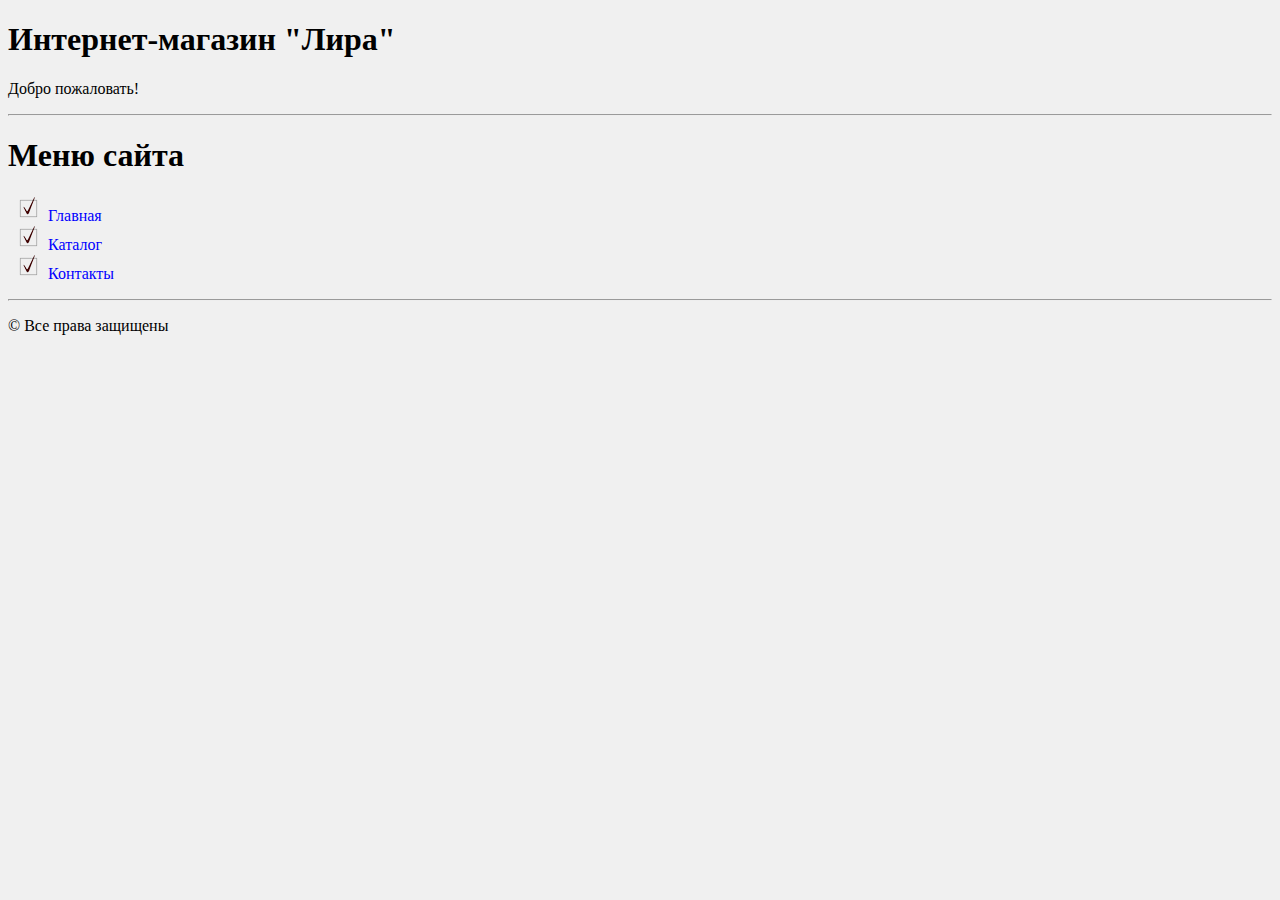
<file: index.html>
<!doctype html>
<html>
    <head>
        <title>Интернет-магазин "Лира"</title>
        <meta charset = "UTF-8">
        <link rel="stylesheet" href="style.css">
    </head>
    <body>
        <h1>Интернет-магазин "Лира"</h1>
                <p>Добро пожаловать!</p>
<hr>
        <h1>Меню сайта</h1>
            <ul>
                <li class = "withoutMarkers"><a href = "index.html" >Главная</a></li>
                <li class = "withoutMarkers"><a href = "catalog.html" >Каталог</a></li>
                <li class = "withoutMarkers"><a href = "contacts.html" >Контакты</a></li>
        </ul>
        <hr>
        <p>&copy; Все права защищены</p>
    </body>
</html>
</file>
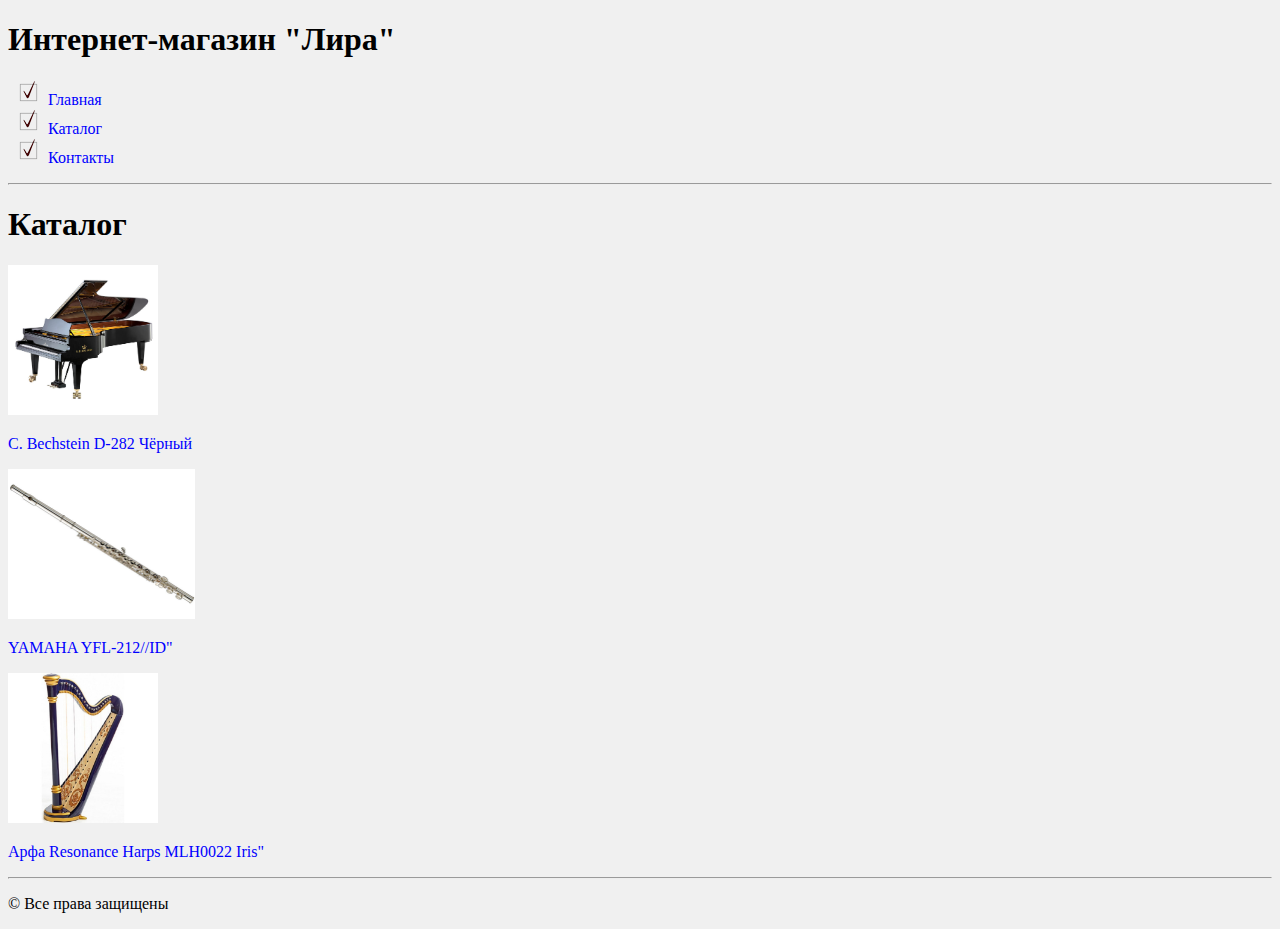
<file: catalog.html>
<!doctype html>
<html>
    <head>
        <title>Интернет-магазин "Лира"</title>
        <meta charset = "UTF-8">
        <link rel="stylesheet" href="style.css">
    </head>
    <body>
        <h1>Интернет-магазин "Лира"</h1>
            <ul>
                <li class = "withoutMarkers"><a href = "index.html" >Главная</a></li>
                <li class = "withoutMarkers"><a href = "catalog.html" >Каталог</a></li>
                <li class = "withoutMarkers"><a href = "contacts.html" >Контакты</a></li>
        </ul>
        <hr>
        <h1>Каталог</h1>
            <img src = "ca185912e131b1584cd9b7d0e9511dc7.jpg" 
                alt = "Здесь должно быть изображение товара"
                title = "C. Bechstein D-282 Чёрный"
                width = "150" height = "150"
            />
            <p><a target="_blank" href = "piano.html" >C. Bechstein D-282 Чёрный</a></p>
            <img src = "4n1aul328gmc0wwgg448s8g4c.jpg" 
                alt = "Здесь должно быть изображение товара"
                title = "YAMAHA YFL-212//ID"
                width = "187" height = "150"
            />
            <p><a target="_blank" href = "flute.html" >YAMAHA YFL-212//ID"</a></p>
            <img src = "3fd858cae10f8bca73419dada493b108.jpg" 
                alt = "Здесь должно быть изображение товара"
                title = "Арфа Resonance Harps MLH0022 Iris"
                width = "150" height = "150"
            />
            <p><a target="_blank" href = "harp.html" >Арфа Resonance Harps MLH0022 Iris"</a></p>
        <hr>
        <p>&copy; Все права защищены</p>
    </body>
</html>
</file>
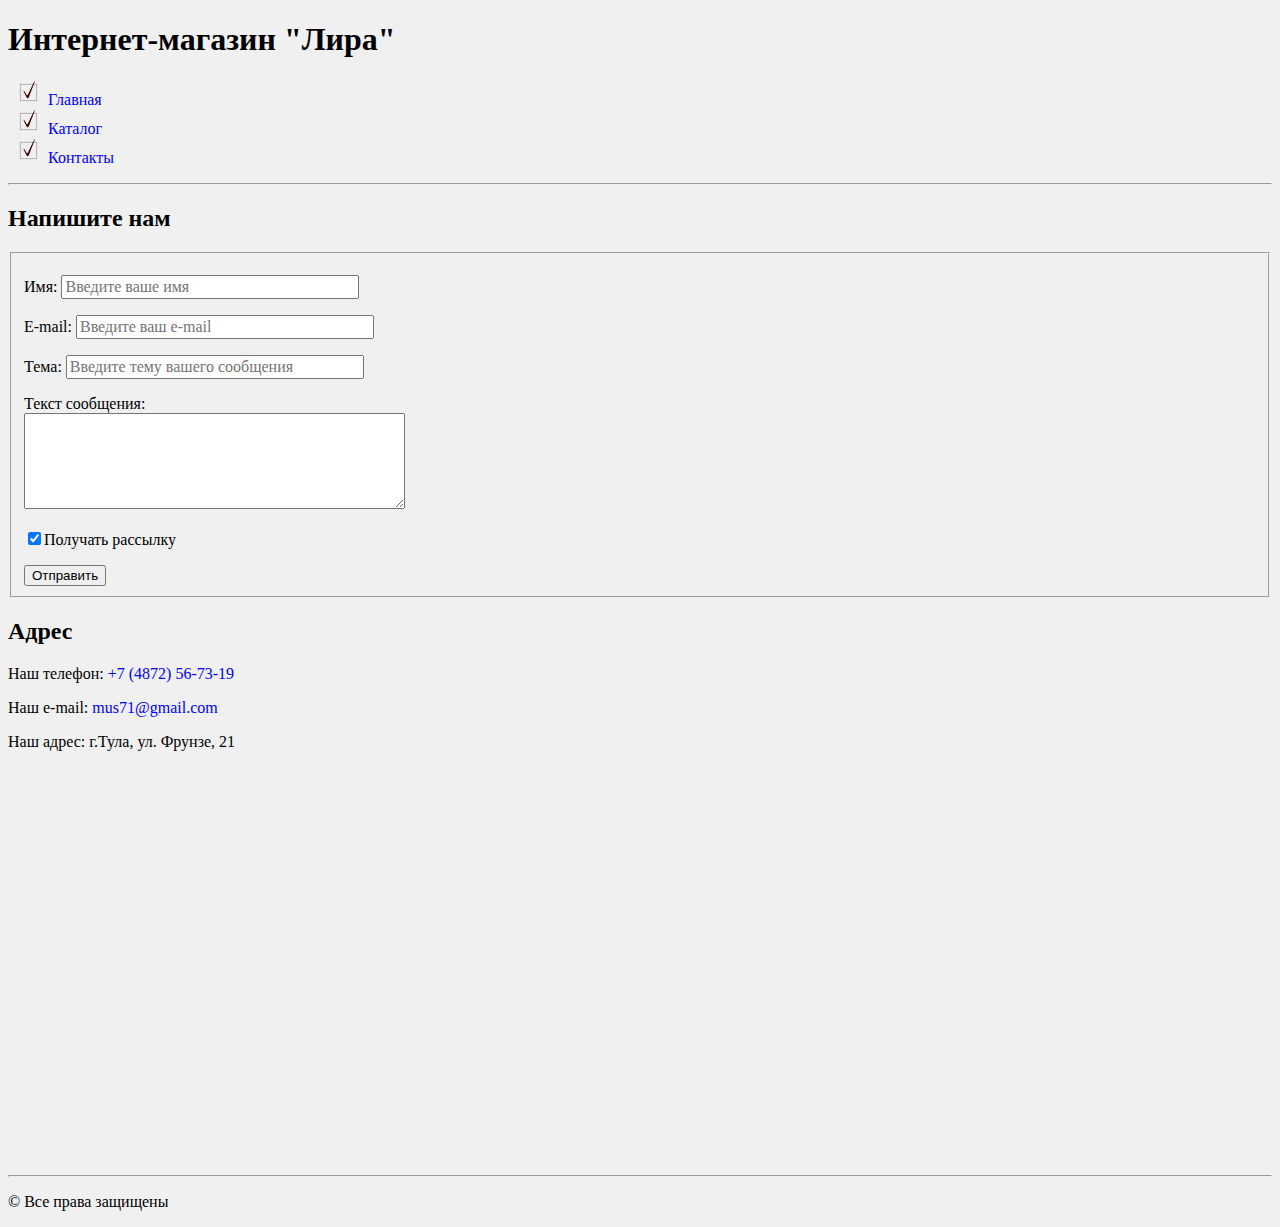
<file: contacts.html>
<!doctype html>
<html>
    <head>
        <title>Интернет-магазин "Лира"</title>
        <meta charset = "UTF-8">
        <script src="https://api-maps.yandex.ru/2.1/?apikey=e1982c06-31a1-4063-a700-ac4a46a2ba40&lang=ru_RU" type="text/javascript">
        </script>


<script>
ymaps.ready(init);

function init() {
    var myMap = new ymaps.Map("map", {
            center: [54.1952, 37.6201],
            zoom: 12
        }, {
            searchControlProvider: 'yandex#search'
        });

    myMap.geoObjects
        .add(new ymaps.Placemark([54.190815, 37.594791], {
            balloonContent: 'г. Тула, ул. Демонстрации, д. 7',
            iconCaption: 'Магазин "Лира"'
        }, {
            preset: 'islands#greenDotIconWithCaption'
        }));
}
</script>

        <link rel="stylesheet" href="style.css">
    </head>
    <body>
        <h1>Интернет-магазин "Лира"</h1>
            <ul>
                <li class = "withoutMarkers"><a href = "index.html" >Главная</a></li>
                <li class = "withoutMarkers"><a href = "catalog.html" >Каталог</a></li>
                <li class = "withoutMarkers"><a href = "contacts.html" >Контакты</a></li>
        </ul>
        <hr>
        <h2>Напишите нам</h2>
            <form action="URL" >
                <fieldset>
                    <!--<legend> Контактные данные </legend>-->
                    <p><label for = "name">Имя: </label><input id = "name" type = "text" size = "30" placeholder = "Введите ваше имя" ></p>
                    <p><label for = "e-mail">E-mail: </label><input id = "e-mail" type = "text" size = "30" placeholder = "Введите ваш e-mail" ></p>
                    <p><label for = "topic">Тема: </label><input id = "topic" type = "text" size = "30" placeholder = "Введите тему вашего сообщения" ></p>
                    <p><label for="text">Текст сообщения:</label><br><textarea name="text" cols="40" rows="5"></textarea></p>
                     <p><input id = "mailing" type = "checkbox" checked = "checked" ><label for="mailing">Получать рассылку</label></p>
                    <input type = "button" value = "Отправить" >
                </fieldset>
            </form>
        <h2>Адрес</h2>
            <p>Наш телефон: <a href="tel: +7 (4872) 56-73-19">+7 (4872) 56-73-19</a></p>
            <p>Наш e-mail: <a href="mailto: mus71@gmail.com">mus71@gmail.com</a></p>
            <p>Наш адрес: г.Тула, ул. Фрунзе, 21</p>


<div id="map" style="width: 600px; height: 400px"></div>


        <hr>
        <p>&copy; Все права защищены</p>
    </body>
</html>
</file>
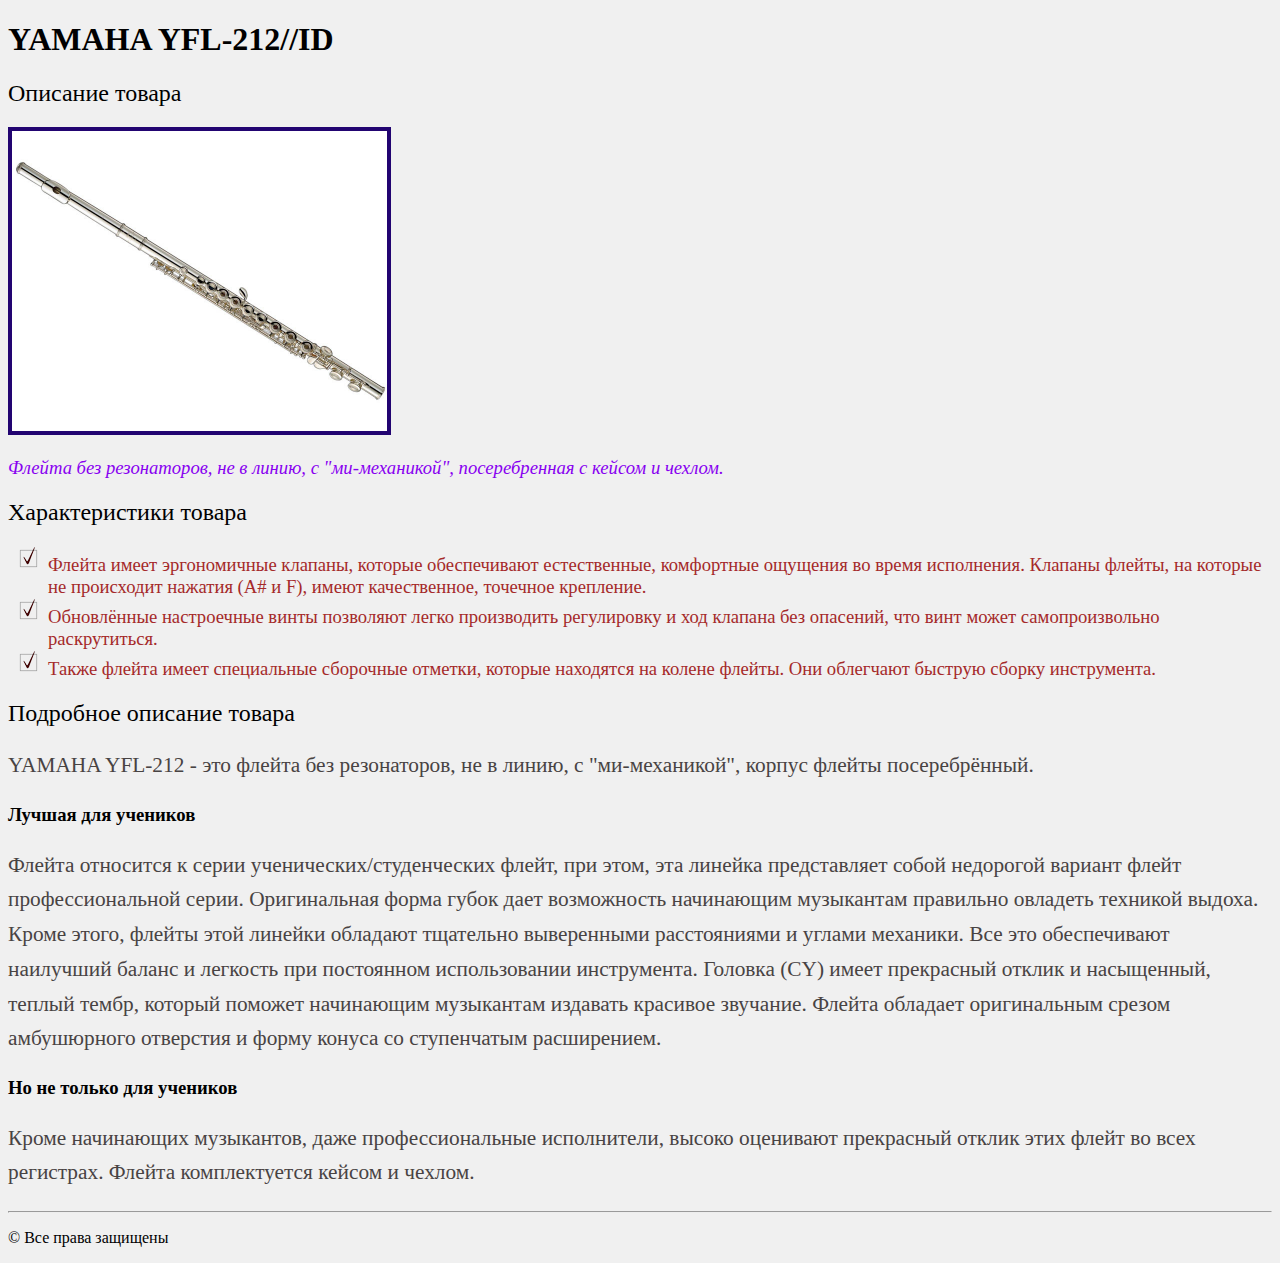
<file: flute.html>
<!doctype html>
<!--https://www.muztorg.ru/product/A065899?utm_source=google&utm_medium=cpc&utm_campaign=1690099410&utm_content=328278950135&utm_term=&gclid=Cj0KCQiA962BBhCzARIsAIpWEL0V0vIV02hq-C6hTRegcoWJ50oF_3QmOhmhXKfFoF5C6oyNv1Z0LpYaAr_REALw_wcB-->
<html>
    <head>
        <title>YAMAHA YFL-212//ID</title>
        <meta charset = "UTF-8">
        <link rel="stylesheet" href="style.css">
    </head>
    <body>
        <h1>YAMAHA YFL-212//ID</h1>
        <h2 class = "productPageHeaders">Описание товара</h2>
            <a target="_blank" href = "img/4n1aul328gmc0wwgg448s8g4c.jpg" >
                <img class = "frame" src = "4n1aul328gmc0wwgg448s8g4c.jpg" 
                    alt = "Здесь должно быть изображение товара"
                    title = "YAMAHA YFL-212//ID"
                    width = "375" height = "300"
                />
            </a>
            <p class = "shortDescription">Флейта без резонаторов, не в линию, с "ми-механикой", посеребренная с кейсом и чехлом.</p>
        <h2 class = "productPageHeaders">Характеристики товара</h2>
            <ul  class= "specifications">
                <li> Флейта имеет эргономичные клапаны, которые обеспечивают естественные, комфортные ощущения во время исполнения. Клапаны флейты, на которые не происходит нажатия (A# и F), имеют качественное, точечное крепление.</li>
                <li> Обновлённые настроечные винты позволяют легко производить регулировку и ход клапана без опасений, что винт может самопроизвольно раскрутиться.</li>
                <li>Также флейта имеет специальные сборочные отметки, которые находятся на колене флейты. Они облегчают быструю сборку инструмента.</li>
            </ul>
        <h2 class = "productPageHeaders">Подробное описание товара</h2>
            <p class = "detailedDescription">YAMAHA YFL-212 - это флейта без резонаторов, не в линию, с "ми-механикой", корпус флейты посеребрённый.</p>
            <h3>Лучшая для учеников</h3>
                <p class = "detailedDescription">Флейта относится к серии ученических/студенческих флейт, при этом, эта линейка представляет собой недорогой вариант флейт профессиональной серии. Оригинальная форма губок дает возможность начинающим музыкантам правильно овладеть техникой выдоха. Кроме этого, флейты этой линейки обладают тщательно выверенными расстояниями и углами механики. Все это обеспечивают наилучший баланс и легкость при постоянном использовании инструмента. Головка (CY) имеет прекрасный отклик и насыщенный, теплый тембр, который поможет начинающим музыкантам издавать красивое звучание. Флейта обладает оригинальным срезом амбушюрного отверстия и форму конуса со ступенчатым расширением.</p>
            <h3>Но не только для учеников</h3>
                <p class = "detailedDescription">Кроме начинающих музыкантов, даже профессиональные исполнители, высоко оценивают прекрасный отклик этих флейт во всех регистрах. Флейта комплектуется кейсом и чехлом.</p>
        <hr>
        <p>&copy; Все права защищены</p>
    </body>
</html>
</file>
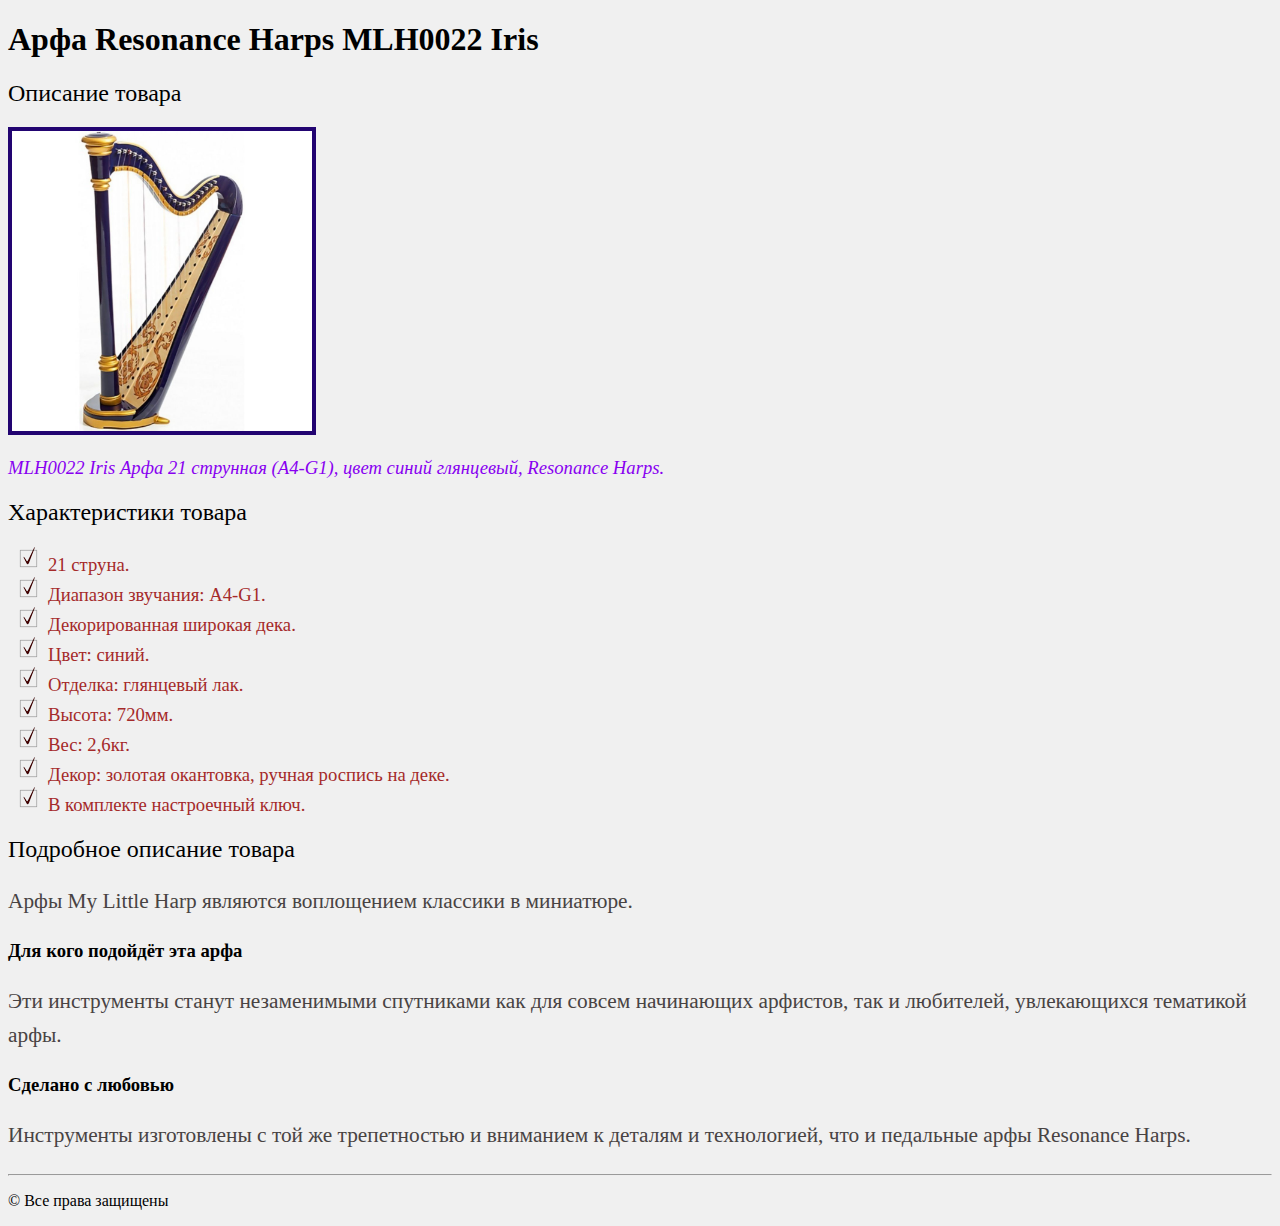
<file: harp.html>
<!doctype html>
<!--https://pguards.ru/catalog/arfy/resonance-harps-mlh0022-iris/-->
<html>
    <head>
        <title>Арфа Resonance Harps MLH0022 Iris</title>
        <meta charset = "UTF-8">
        <link rel="stylesheet" href="style.css">
    </head>
    <body>
        <h1>Арфа Resonance Harps MLH0022 Iris</h1>
        <h2 class = "productPageHeaders">Описание товара</h2>
            <a target="_blank" href = "img/3fd858cae10f8bca73419dada493b108.jpg" >
                <img class = "frame" src = "3fd858cae10f8bca73419dada493b108.jpg" 
                    alt = "Здесь должно быть изображение товара"
                    title = "Арфа Resonance Harps MLH0022 Iris"
                    width = "300" height = "300"
                />
            </a>
            <p class = "shortDescription">MLH0022 Iris Арфа 21 струнная (A4-G1), цвет синий глянцевый, Resonance Harps.</p>
        <h2 class = "productPageHeaders">Характеристики товара</h2>
        <ul class= "specifications">
            <li>21 струна.</li>
            <li>Диапазон звучания: A4-G1.</li>
            <li>Декорированная широкая дека.</li>
            <li>Цвет: синий.</li>
            <li>Отделка: глянцевый лак.</li>
            <li>Высота: 720мм.</li>
            <li>Вес: 2,6кг.</li>
            <li>Декор: золотая окантовка, ручная роспись на деке.</li>
            <li>В комплекте настроечный ключ.</li>
        </ul>
        <h2 class = "productPageHeaders">Подробное описание товара</h2>
            <p class = "detailedDescription">Арфы My Little Harp являются воплощением классики в миниатюре.</p>
            <h3>Для кого подойдёт эта арфа</h3>
                <p class = "detailedDescription">Эти инструменты станут незаменимыми спутниками как для совсем начинающих арфистов, так и любителей, увлекающихся тематикой арфы.</p>
            <h3>Сделано с любовью</h3>
                <p class = "detailedDescription">Инструменты изготовлены с той же трепетностью и вниманием к деталям и технологией, что и педальные арфы Resonance Harps.</p>
        <hr>
        <p>&copy; Все права защищены</p>
    </body>
</html>
</file>
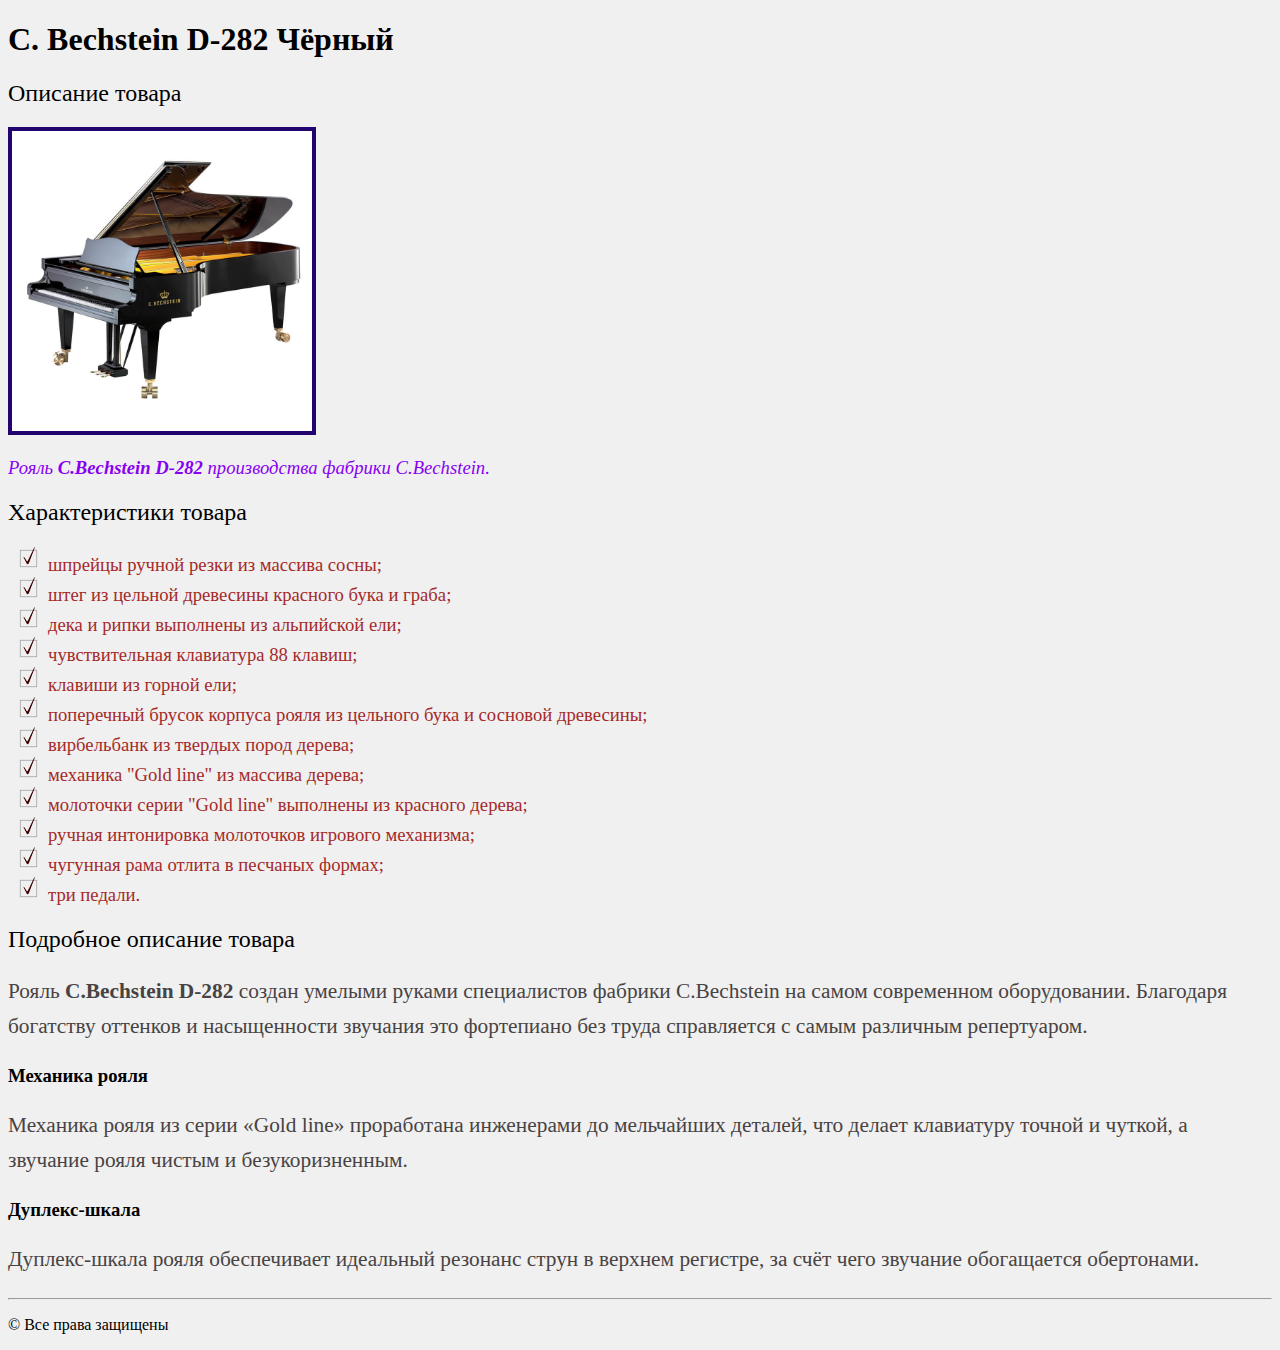
<file: piano.html>
<!doctype html>
<!--https://pguards.ru/catalog/akusticheskie-pianino-i-royali/c-bechstein-d-282-chyernyy/?utm_source=google&utm_medium=cpc&utm_term=&utm_content=419854805217&utm_position=&utm_matchtype=&utm_placement=&utm_network=u&utm_campaign=9447143413&gclid=CjwKCAiAjp6BBhAIEiwAkO9WunMjmu0mFmAuCZF9baOGoT2xCWtTM26iaQPEmhE_yb548-JwKwciThoCUagQAvD_BwE-->
<html>
    <head>
        <title>C. Bechstein D-282 Чёрный</title>
        <meta charset = "UTF-8">
        <link rel="stylesheet" href="style.css">
    </head>
    <body>
        <h1>C. Bechstein D-282 Чёрный</h1>
        <h2 class = "productPageHeaders">Описание товара</h2>
            <a target="_blank" href = "img/ca185912e131b1584cd9b7d0e9511dc7.jpg" >
                <img class = "frame" src = "ca185912e131b1584cd9b7d0e9511dc7.jpg" 
                    alt = "Здесь должно быть изображение товара"
                    title = "C. Bechstein D-282 Чёрный"
                    width = "300" height = "300"
                />
            </a>
            <p class = "shortDescription">Рояль <b>C.Bechstein D-282</b> производства фабрики C.Bechstein.</p>
        <h2 class = "productPageHeaders">Характеристики товара</h2>
        <ul class= "specifications">
            <li>шпрейцы ручной резки из массива сосны;</li>
            <li>штег из цельной древесины красного бука и граба;</li>
            <li>дека и рипки выполнены из альпийской ели;</li>
            <li>чувствительная клавиатура 88 клавиш;</li>
            <li>клавиши из горной ели;</li>
            <li>поперечный брусок корпуса рояля из цельного бука и сосновой древесины;</li>
            <li>вирбельбанк из твердых пород дерева;</li>
            <li>механика "Gold line" из массива дерева;</li>
            <li>молоточки серии "Gold line" выполнены из красного дерева;</li>
            <li>ручная интонировка молоточков игрового механизма;</li>
            <li>чугунная рама отлита в песчаных формах;</li>
            <li>три педали.</li>
        </ul>
        <h2 class = "productPageHeaders">Подробное описание товара</h2>
            <p class = "detailedDescription">Рояль <b>C.Bechstein D-282</b> создан умелыми руками специалистов фабрики C.Bechstein на самом современном оборудовании. Благодаря богатству оттенков и насыщенности звучания это фортепиано без труда справляется с самым различным репертуаром.</p>
            <h3>Механика рояля</h3>
                <p class = "detailedDescription">Механика рояля из серии «Gold line» проработана инженерами до мельчайших деталей, что делает клавиатуру точной и чуткой, а звучание рояля чистым и безукоризненным.</p>
            <h3>Дуплекс-шкала</h3>
                <p class = "detailedDescription">Дуплекс-шкала рояля обеспечивает идеальный резонанс струн в верхнем регистре, за счёт чего звучание обогащается обертонами.</p>
        <hr>
        <p>&copy; Все права защищены</p>
    </body>
</html>
</file>
<file: style.css>
a {
    color: blue; /* Цвет обычной ссылки */ 
    text-decoration: none; /* Убираем подчеркивание у ссылок */
   }
a:visited {
    color: #5f27cd; /* Цвет посещённой ссылки */
   } 
a:hover {
    text-decoration: underline; /* Добавляем подчеркивание */
}

.withoutMarkers {
    list-style-type: none; /* Убираем маркеры*/
}

.productPageHeaders{
    color: black; /* Цвет текста*/
    font-size: 18pt; /* Размер шрифта в пунктах */
    font-weight: 400; /* Насыщенность */
}

body {
    background-color: #f0f0f0; /* Цвет фона веб-страницы */
}

.shortDescription{
    color: #8800f0; /* Цвет текста*/
    font-size: 14pt; /* Размер шрифта в пунктах */
    font-style: italic; / Начертание текста  /
    line-height: 16pt; /* Высота текста */
}

.detailedDescription{
    color: #484343; /* Цвет текста*/
    font-size: 16pt; /* Размер шрифта в пунктах */
    font-weight: 400; /* Насыщенность */
    line-height: 26pt; /* Высота текста */
    text-align: left; /*Выравнивание*/
}

.specifications{
    color: #a52a2a; /* Цвет*/
    font-size: 14pt; / Размер шрифта в пунктах /
    font-family: Georgia, Times, serif; / Семейство шрифтов /
}

ul {
    list-style-image: url(Check_mark+.png);
}

.frame{
    border: 4px solid #220471; /*Рамка вокруг рисунка*/
}

input[type=text] {
    font-size:16px;
    font-family: Candara, Times, serif; / Семейство шрифтов /
}

textarea 
{ 
    font-size:16px;
    font-family: Candara, Times, serif; / Семейство шрифтов /
}
</file>
